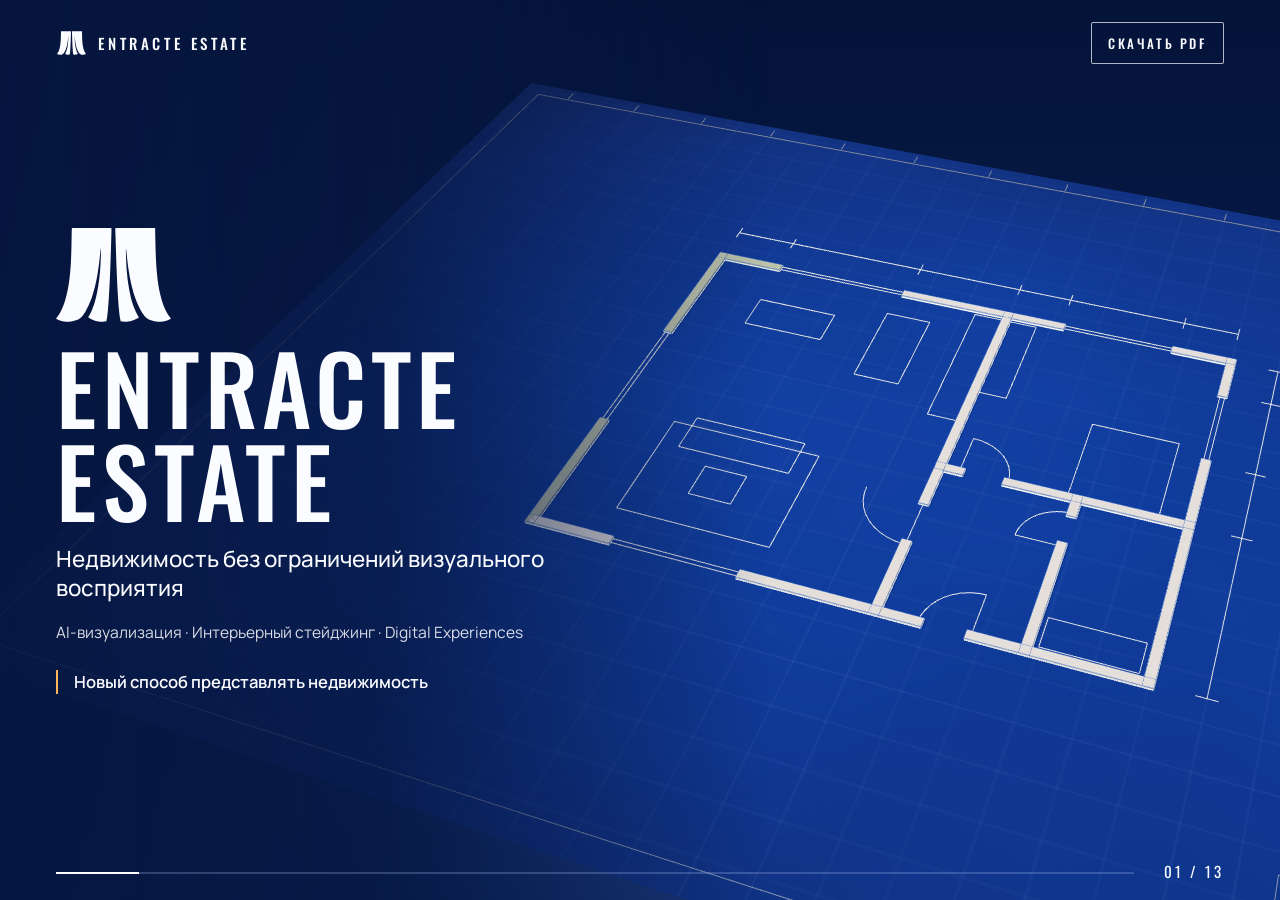
<file: show/index.html>
<!doctype html>
<html lang="ru">
<head>
<meta charset="utf-8">
<meta name="viewport" content="width=device-width,initial-scale=1,viewport-fit=cover">
<title>ENTRACTE ESTATE</title>
<meta name="description" content="ENTRACTE ESTATE: недвижимость без ограничений визуального восприятия">
<meta name="theme-color" content="#0A2560">
<link rel="preconnect" href="https://fonts.googleapis.com">
<link rel="preconnect" href="https://fonts.gstatic.com" crossorigin>
<link href="https://fonts.googleapis.com/css2?family=Manrope:wght@400;500;600&family=Oswald:wght@400;500&display=swap" rel="stylesheet" media="print" onload="this.media='all'">
<link rel="icon" href="assets/mark.svg" type="image/svg+xml">
<link rel="stylesheet" href="style.css">
<script type="importmap">{"imports":{"three":"./assets/three.module.min.js","three/addons/":"./assets/"}}</script>
</head>
<body>
<div id="sky"></div>
<canvas id="gl" aria-hidden="true"></canvas>
<div id="fallback" hidden><img id="fbimg" alt=""></div>

<div id="vf" aria-hidden="true"><i class="c1"></i><i class="c2"></i><i class="c3"></i><i class="c4"></i><b class="x"></b><span class="rec">REC</span><span class="ratio">3:2 · 24 MM</span></div>
<div id="tags" aria-hidden="true"></div>
<div id="plot" aria-hidden="true"><span>ВАШ ОБЪЕКТ</span></div>

<header id="top">
  <a class="brand" href="#1" aria-label="ENTRACTE ESTATE, в начало"><i class="mk"></i><span>ENTRACTE ESTATE</span></a>
  <a class="pdf" href="./assets/Entracte-Estate.pdf" download>Скачать PDF</a>
</header>

<main id="deck">
<section class="slide s-cover" data-i="1">
  <i class="mk mk-xl r"></i>
  <h1 class="r">ENTRACTE<br>ESTATE</h1>
  <p class="lead r">Недвижимость без ограничений визуального восприятия</p>
  <p class="t r">AI-визуализация · Интерьерный стейджинг · Digital Experiences</p>
  <p class="say r">Новый способ представлять недвижимость</p>
</section>

<section class="slide" data-i="2">
  <p class="kick r">ПРОБЛЕМА</p>
  <h2 class="r">ВАШ ОБЪЕКТ МОЖЕТ БОЛЬШЕ, ЧЕМ ПРОСТО ПОПАСТЬ В КАДР</h2>
  <p class="x t r">Обычная съёмка показывает недвижимость такой, какая она есть</p>
  <p class="x t r">Но покупатель выбирает не только стены, метраж и планировку</p>
  <p class="x t r">Он покупает представление о пространстве, образе жизни и возможностях, которые за ним стоят</p>
  <p class="say r">Мы помогаем показать то, что невозможно передать обычной съёмкой</p>
</section>

<section class="slide" data-i="3">
  <p class="kick r">КТО МЫ</p>
  <h2 class="r">МЫ РАСШИРЯЕМ ГРАНИЦЫ ПРЕЗЕНТАЦИИ НЕДВИЖИМОСТИ</h2>
  <p class="x t r">ENTRACTE ESTATE — агентство AI-упаковки недвижимости, объединяющее визуальное производство, интерьерный дизайн и цифровые технологии</p>
  <p class="x t r">Мы создаём инструменты, которые помогают агентствам недвижимости, девелоперам и строительным компаниям раскрывать потенциал своих объектов</p>
  <div class="dirs">
    <div class="dir r"><span class="dn">01</span><span class="dt">CINEMATIC VISUALIZATION</span></div>
    <div class="dir r"><span class="dn">02</span><span class="dt">AI INTERIOR DESIGN &amp; STAGING</span></div>
    <div class="dir r"><span class="dn">03</span><span class="dt">EXCLUSIVE DIGITAL EXPERIENCES</span></div>
  </div>
  <p class="x say r">Три направления — одна задача: сделать недвижимость визуально убедительнее</p>
</section>

<section class="slide" data-i="4">
  <p class="kick r">ВИДЕОВИЗУАЛИЗАЦИЯ</p>
  <h2 class="r">НЕ ПРОСТО ПОКАЗЫВАЕМ НЕДВИЖИМОСТЬ<br>СОЗДАЁМ ЕЁ ОБРАЗ</h2>
  <p class="x t r">От строгих архитектурных проходок до кинематографичных рекламных историй</p>
  <p class="x t r">Мы создаём видеоролики под конкретные задачи бизнеса и особенности каждого объекта</p>
  <div class="x cells">
    <div class="cell r"><h3>ADVERTISING</h3><p class="t s">Эмоциональные рекламные ролики, динамичные сценарии, эффектные ракурсы и нестандартные визуальные решения для социальных сетей и рекламных кампаний</p></div>
    <div class="cell r"><h3>PRESENTATION</h3><p class="t s">Реалистичные видеопроходки, демонстрация планировок, интерьеров и экстерьеров для знакомства потенциального покупателя с объектом</p></div>
  </div>
  <p class="x t s r">От сдержанной архитектурной эстетики до самых смелых творческих концепций</p>
  <p class="say r">Один объект — десятки способов его представить</p>
</section>

<section class="slide" data-i="5">
  <p class="kick r">ИНТЕРЬЕРНЫЙ СТЕЙДЖИНГ</p>
  <h2 class="r">ПУСТЫЕ МЕТРЫ ДОЛЖНЫ ОБРЕСТИ СОДЕРЖАНИЕ</h2>
  <p class="t r">Показываем не просто помещение, а то, каким оно может стать</p>
  <p class="x t r">Создаём интерьерные концепции, виртуальную меблировку и полноценные варианты оформления пространства</p>
  <h3 class="x r">ОТ ОДНОГО ОБЪЕКТА<br>К НЕСКОЛЬКИМ СЦЕНАРИЯМ</h3>
  <p class="x t r">Разные стили, комплектации, цветовые решения и концепции на выбор</p>
</section>

<section class="slide" data-i="6">
  <p class="kick r">ИНТЕРЬЕРНЫЙ СТЕЙДЖИНГ</p>
  <p class="x lead r">Но главное — визуализация не заканчивается красивой картинкой</p>
  <h2 class="r">КОНЦЕПЦИЯ + КОМПЛЕКТАЦИЯ + СМЕТА</h2>
  <div class="x ledger">
    <div class="lr r"><span class="ln">01</span><span class="lt">Подбор конкретной мебели, освещения и материалов</span></div>
    <div class="lr r"><span class="ln">02</span><span class="lt">Магазины, производители и мастерские</span></div>
    <div class="lr r"><span class="ln">03</span><span class="lt">Спецификация позиций</span></div>
    <div class="lr r"><span class="ln">04</span><span class="lt">Расчёт предполагаемой стоимости реализации</span></div>
  </div>
  <p class="say r">Вы получаете не просто представление о будущем интерьере, а основу для его практического воплощения</p>
</section>

<section class="slide" data-i="7">
  <p class="kick r">DIGITAL EXPERIENCES</p>
  <h2 class="r">НЕДВИЖИМОСТЬ, КОТОРУЮ МОЖНО ИССЛЕДОВАТЬ</h2>
  <p class="x t s r">Эксклюзивные цифровые решения для девелоперов и масштабных проектов</p>
  <p class="x t s r">Мы создаём интерактивные сайты и презентационные пространства, в которых потенциальный покупатель становится исследователем объекта</p>
  <p class="x t s r">Возможность не просто увидеть здание, а буквально изучить его изнутри</p>
  <p class="say r">Цифровая презентация, превращающая знакомство с объектом в самостоятельный опыт</p>
</section>

<section class="slide" data-i="8">
  <p class="kick r">СКОРОСТЬ И ПРОИЗВОДСТВО</p>
  <h2 class="r">СКОРОСТЬ, КОТОРАЯ МЕНЯЕТ ПОДХОД К ПРОИЗВОДСТВУ КОНТЕНТА</h2>
  <div class="bigs">
    <div class="big r"><span class="bn">24</span><span class="bu">ЧАСА</span><p class="x t s">Стандартный видеоролик</p></div>
    <div class="big r"><span class="bn">48</span><span class="bu">ЧАСОВ</span><p class="x t s">Стандартная интерьерная концепция</p></div>
    <div class="big r"><span class="bn">2–3</span><span class="bu">ДНЯ</span><p class="x t s">Комплексный заказ</p></div>
  </div>
  <p class="x note r"><em>Стандартные сроки при согласованных исходных материалах и типовом объёме работ</em></p>
</section>

<section class="slide" data-i="9">
  <h2 class="r">ВЫ ПОЛУЧАЕТЕ</h2>
  <div class="gl">
    <div class="gi r"><span class="gn">01</span><span class="gt">Скорость производства</span></div>
    <div class="gi r"><span class="gn">02</span><span class="gt">Свобода визуальных решений</span></div>
    <div class="gi r"><span class="gn">03</span><span class="gt">Масштабируемость контента</span></div>
    <div class="x gi r"><span class="gn">04</span><span class="gt">Отсутствие сложной организации съёмок</span></div>
    <div class="x gi r"><span class="gn">05</span><span class="gt">Возможность демонстрировать ещё не существующий результат</span></div>
  </div>
</section>

<section class="slide" data-i="10">
  <p class="kick r">СКОРОСТЬ И ПРОИЗВОДСТВО</p>
  <h2 class="r">ОТ ЗАДАЧИ ДО ГОТОВОГО РЕЗУЛЬТАТА</h2>
  <div class="steps">
    <div class="st r"><span class="sn">01</span><p class="t s">Получаем объект, материалы и пожелания</p></div>
    <div class="st r"><span class="sn">02</span><p class="t s">Формируем концепцию и согласовываем направление</p></div>
    <div class="st r"><span class="sn">03</span><p class="t s">Запускаем производство</p></div>
    <div class="x st r"><span class="sn">04</span><p class="t s">Проверяем, корректируем и доводим результат</p></div>
    <div class="x st r"><span class="sn">05</span><p class="t s">Передаём готовый материал</p></div>
  </div>
  <p class="x t s r">Вам не нужно собирать отдельную команду специалистов под каждую задачу</p>
  <p class="x say r">Один партнёр вместо нескольких производственных процессов</p>
</section>

<section class="slide" data-i="11">
  <p class="kick r">ПАРТНЁРСТВО</p>
  <h2 class="r">МЫ ЗАИНТЕРЕСОВАНЫ НЕ В ОДНОМ ЗАКАЗЕ, А В ДОЛГОСРОЧНОМ СОТРУДНИЧЕСТВЕ</h2>
  <p class="x t s r">ENTRACTE ESTATE может стать внешним визуальным подразделением вашей компании</p>
  <p class="x t s r">Мы открыты к различным форматам взаимодействия</p>
  <div class="x pf4">
    <div class="pf r"><h3>РЕГУЛЯРНОЕ ПРОИЗВОДСТВО</h3><p class="t xs">Постоянное создание видеоконтента и визуальных материалов для объектов и социальных сетей</p></div>
    <div class="pf r"><h3>АБОНЕНТСКОЕ СОТРУДНИЧЕСТВО</h3><p class="t xs">Системная работа с заранее согласованным объёмом задач</p></div>
    <div class="pf r"><h3>ИНДИВИДУАЛЬНЫЕ УСЛОВИЯ</h3><p class="t xs">Персональные решения под специфику бизнеса, объёмы и производственные потребности</p></div>
    <div class="pf r"><h3>ЭКСКЛЮЗИВНЫЕ ПРОЕКТЫ</h3><p class="t xs">Нестандартные визуальные концепции, цифровые продукты и комплексная упаковка объектов</p></div>
  </div>
  <p class="x say s r">Не предлагаем всем одинаковые условия</p>
  <p class="x say s r">Формируем модель сотрудничества исходя из ваших задач</p>
</section>

<section class="slide" data-i="12">
  <p class="kick r">НАЧНЁМ С ВАШЕГО ОБЪЕКТА</p>
  <h2 class="r">НЕ НУЖНО ВЕРИТЬ НА СЛОВО<br>ПОСМОТРИТЕ НА РЕЗУЛЬТАТ</h2>
  <p class="x lead r">Предлагаем бесплатно создать демонстрационный видеоролик продолжительностью 20–30 секунд на основе объекта вашей компании</p>
  <p class="x t r">Без обязательств по дальнейшему сотрудничеству</p>
  <p class="x t r">Вы увидите, как может выглядеть ваш объект в совершенно другой визуальной подаче</p>
  <h3 class="cta r">СНАЧАЛА РЕЗУЛЬТАТ<br>ПОТОМ РЕШЕНИЕ О ПАРТНЁРСТВЕ</h3>
</section>

<section class="slide s-end" data-i="13">
  <i class="mk mk-xl r"></i>
  <h1 class="r">ENTRACTE ESTATE</h1>
  <p class="lead r">Откройте новые возможности презентации недвижимости</p>
  <div class="contacts">
    <div class="r"><p class="kick">Telegram</p><p class="cv">@entracte3</p></div>
    <div class="r"><p class="kick">Телефон / WhatsApp</p><p class="cv">+7 951 441-60-96</p></div>
  </div>
</section>
</main>

<nav id="hud" aria-label="Навигация по слайдам">
  <button id="prev" class="edge l" aria-label="Предыдущий слайд"></button>
  <button id="next" class="edge rr" aria-label="Следующий слайд"></button>
  <div class="bar"><i id="barfill"></i></div>
  <span id="num">01 / 13</span>
</nav>
<script type="module" src="app.js"></script>
</body>
</html>
</file>
<file: show/style.css>
:root{--blue:#123E94;--deep:#0A2560;--ink:#06163F;--paper:#F2F5FB;--white:#FBFCFF;--soft:#9DB4EA;--amber:#FFB45A;--k:1;
  --sky-top:#041338;--sky-bot:#0A2560;--glow:#5C86E0}
*{box-sizing:border-box;margin:0;padding:0}
[hidden]{display:none!important}
html,body{height:100%;overflow:hidden;background:var(--deep);color:var(--white);overscroll-behavior:none}
body{font-family:'Manrope',Arial,sans-serif;-webkit-font-smoothing:antialiased;touch-action:none;user-select:none;-webkit-user-select:none}
#sky{position:fixed;inset:0;background:radial-gradient(70% 55% at 68% 78%,color-mix(in srgb,var(--glow) 42%,transparent) 0%,transparent 72%),linear-gradient(180deg,var(--sky-top) 0%,var(--sky-bot) 100%)}
#gl{position:fixed;inset:0;width:100%;height:100%;display:block}
#fallback{position:fixed;inset:0;display:flex;align-items:center;justify-content:center;background:var(--deep)}
#fallback img{max-width:100%;max-height:100%;object-fit:contain}
body.fb #deck,body.fb #vf,body.fb #tags,body.fb #plot{display:none}

/* text panel */
#deck{position:fixed;inset:0;pointer-events:none}
#deck::before{content:"";position:absolute;inset:0;background:linear-gradient(90deg,rgba(6,22,63,.92) 0%,rgba(6,22,63,.78) 30%,rgba(6,22,63,.35) 46%,rgba(6,22,63,0) 60%);opacity:var(--scrim,1);transition:opacity .8s}
.slide{position:absolute;left:0;top:0;bottom:0;width:min(47vw,760px);padding:calc(78px + 3vh) 3.6vw calc(56px + 3vh) 4.4vw;display:flex;flex-direction:column;justify-content:center;gap:calc(14px*var(--k));visibility:hidden}
.slide.on{visibility:visible}
.r{opacity:0;transform:translateY(16px);transition:opacity .45s ease,transform .45s ease}
.slide.on .r{opacity:1;transform:none;transition:opacity .8s cubic-bezier(.2,.7,.2,1),transform .8s cubic-bezier(.2,.7,.2,1)}

h1,h2,h3,.bn,.bu,.dn,.dt,.gn,.sn,.ln,.kick,.cv,#num,.pdf,.brand span{font-family:'Oswald','Arial Narrow',sans-serif;font-weight:500;text-transform:uppercase}
h1{font-size:calc(clamp(56px,7.4vw,118px)*var(--k));line-height:.98;letter-spacing:.05em}
h2{font-size:calc(clamp(30px,3.3vw,54px)*var(--k));line-height:1.06;letter-spacing:.02em;margin-bottom:calc(6px*var(--k))}
h3{font-size:calc(clamp(18px,1.55vw,26px)*var(--k));line-height:1.15;letter-spacing:.06em;font-weight:500}
.kick{font-weight:400;font-size:calc(clamp(13px,1vw,17px)*var(--k));letter-spacing:.32em;color:var(--soft);display:flex;align-items:center;gap:14px}
.kick::before{content:"";width:40px;height:2px;background:currentColor;flex:none}
.t{font-size:calc(clamp(15px,1.22vw,20px)*var(--k));line-height:1.5;color:rgba(251,252,255,.86);max-width:36em}
.t.s{font-size:calc(clamp(14px,1.08vw,18px)*var(--k))}
.t.xs{font-size:calc(clamp(12.5px,.92vw,15px)*var(--k));line-height:1.42}
.lead{font-size:calc(clamp(19px,1.75vw,29px)*var(--k));line-height:1.32;font-weight:500;max-width:28em}
.say{font-size:calc(clamp(16px,1.3vw,21px)*var(--k));line-height:1.4;font-weight:600;padding-left:16px;border-left:2px solid var(--amber);max-width:34em;margin-top:calc(8px*var(--k))}
.say.s{font-size:calc(clamp(14px,1.1vw,18px)*var(--k));margin-top:0}
.note{font-size:calc(clamp(13px,.95vw,15px)*var(--k));color:var(--soft);margin-top:calc(8px*var(--k))}
.s-cover,.s-end{gap:calc(18px*var(--k))}
.mk{display:inline-block;background:currentColor;-webkit-mask:url(assets/mark.svg) center/contain no-repeat;mask:url(assets/mark.svg) center/contain no-repeat;aspect-ratio:554/451}
.mk-xl{width:calc(clamp(90px,9vw,150px)*var(--k));color:var(--white)}
.dirs{display:flex;flex-direction:column;gap:calc(8px*var(--k));margin:calc(6px*var(--k)) 0}
.dir{display:flex;gap:18px;align-items:baseline;padding:calc(10px*var(--k)) 0;border-top:1px solid rgba(157,180,234,.4)}
.dn,.gn,.sn,.ln{color:var(--soft);font-size:calc(clamp(15px,1.1vw,18px)*var(--k));letter-spacing:.1em;flex:none;width:2.4em}
.dt{font-size:calc(clamp(17px,1.45vw,24px)*var(--k));letter-spacing:.06em}
.cells{display:grid;grid-template-columns:1fr 1fr;gap:calc(18px*var(--k)) 26px;margin:calc(6px*var(--k)) 0}
.cell{border-top:1px solid rgba(157,180,234,.45);padding-top:calc(12px*var(--k))}
.cell h3{margin-bottom:calc(8px*var(--k))}
.ledger{display:flex;flex-direction:column;margin:calc(6px*var(--k)) 0}
.lr{display:flex;gap:16px;align-items:baseline;padding:calc(11px*var(--k)) 0;border-top:1px solid rgba(157,180,234,.4)}
.lr:last-child{border-bottom:1px solid rgba(157,180,234,.4)}
.ln{color:var(--amber)}
.lt{font-size:calc(clamp(15px,1.2vw,19px)*var(--k));line-height:1.35}
.bigs{display:grid;grid-template-columns:repeat(3,1fr);gap:20px;margin:calc(10px*var(--k)) 0}
.big{border-top:2px solid var(--amber);padding-top:calc(12px*var(--k))}
.bn{display:block;font-size:calc(clamp(56px,6.2vw,104px)*var(--k));line-height:1;letter-spacing:.01em;background:linear-gradient(180deg,#fff 0%,#C9D7F7 100%);-webkit-background-clip:text;background-clip:text;color:transparent}
.bu{display:block;font-size:calc(clamp(15px,1.15vw,19px)*var(--k));letter-spacing:.22em;color:var(--soft);margin-top:4px}
.big .t{margin-top:calc(8px*var(--k))}
.gl{display:flex;flex-direction:column;margin-top:calc(8px*var(--k))}
.gi{display:flex;gap:20px;align-items:baseline;padding:calc(15px*var(--k)) 0;border-top:1px solid rgba(157,180,234,.4)}
.gi:last-child{border-bottom:1px solid rgba(157,180,234,.4)}
.gt{font-size:calc(clamp(18px,1.6vw,27px)*var(--k));line-height:1.3;font-weight:500}
.steps{display:flex;flex-direction:column;margin:calc(4px*var(--k)) 0}
.st{display:flex;gap:16px;align-items:baseline;padding:calc(9px*var(--k)) 0;border-top:1px solid rgba(157,180,234,.4)}
.st .t{margin:0}
.pf4{display:grid;grid-template-columns:1fr 1fr;gap:calc(14px*var(--k)) 24px;margin:calc(6px*var(--k)) 0}
.pf{border-top:1px solid rgba(157,180,234,.45);padding-top:calc(10px*var(--k))}
.pf h3{font-size:calc(clamp(14px,1.1vw,18px)*var(--k));margin-bottom:calc(6px*var(--k))}
.cta{color:var(--amber);margin-top:calc(8px*var(--k));font-size:calc(clamp(20px,1.8vw,30px)*var(--k))}
.contacts{display:flex;gap:44px;flex-wrap:wrap;margin-top:calc(10px*var(--k))}
.contacts .kick{margin-bottom:8px}
.cv{font-size:calc(clamp(24px,2.4vw,40px)*var(--k));letter-spacing:.03em;text-transform:none;font-weight:400}

/* overlays in the scene */
#vf{position:fixed;left:56vw;right:7vw;top:20vh;bottom:20vh;pointer-events:none;opacity:0;transform:scale(1.08);transition:opacity .7s,transform 1.1s cubic-bezier(.2,.7,.2,1)}
#vf.on{opacity:1;transform:none}
#vf i{position:absolute;width:44px;height:44px;border:0 solid var(--white)}
#vf .c1{left:0;top:0;border-left-width:2px;border-top-width:2px}
#vf .c2{right:0;top:0;border-right-width:2px;border-top-width:2px}
#vf .c3{left:0;bottom:0;border-left-width:2px;border-bottom-width:2px}
#vf .c4{right:0;bottom:0;border-right-width:2px;border-bottom-width:2px}
#vf .x{position:absolute;left:50%;top:50%;width:28px;height:28px;margin:-14px;background:linear-gradient(var(--white),var(--white)) center/2px 100% no-repeat,linear-gradient(var(--white),var(--white)) center/100% 2px no-repeat;opacity:.8}
#vf .rec,#vf .ratio{position:absolute;top:14px;font:500 13px/1 'Oswald',sans-serif;letter-spacing:.2em}
#vf .rec{left:58px;display:flex;align-items:center;gap:8px}
#vf .rec::before{content:"";width:9px;height:9px;border-radius:50%;background:#FF5A4E}
#vf .ratio{right:58px;color:var(--soft)}
#tags{position:fixed;inset:0;pointer-events:none}
.tag{position:absolute;left:0;top:0;display:flex;align-items:center;gap:8px;font:500 14px/1 'Oswald',sans-serif;letter-spacing:.12em;color:var(--ink);opacity:0;transition:opacity .5s;will-change:transform}
.tag.on{opacity:1}
.tag b{display:block;width:10px;height:10px;border-radius:50%;background:var(--amber);box-shadow:0 0 0 4px rgba(255,180,90,.28)}
.tag span{background:var(--white);padding:6px 9px;border-radius:2px;box-shadow:0 6px 18px rgba(6,22,63,.25)}
.tag i{display:block;width:34px;height:1.5px;background:var(--white)}
#plot{position:fixed;left:0;top:0;font:500 13px/1 'Oswald',sans-serif;letter-spacing:.28em;color:var(--white);opacity:0;transition:opacity .6s;pointer-events:none;white-space:nowrap}
#plot span{display:block;transform:translate(-50%,-50%);padding:7px 12px;border:1.5px dashed rgba(255,255,255,.8);background:rgba(6,22,63,.35)}
#plot.on{opacity:1}

/* chrome */
#top{position:fixed;left:0;right:0;top:0;display:flex;justify-content:space-between;align-items:center;padding:calc(22px + env(safe-area-inset-top,0px)) 4.4vw 0;z-index:5;pointer-events:none}
.brand,.pdf{pointer-events:auto;color:var(--white);text-decoration:none}
.brand{display:flex;align-items:center;gap:12px}
.brand .mk{width:30px}
.brand span{font-size:15px;letter-spacing:.24em}
.pdf{font-size:13px;letter-spacing:.2em;padding:10px 16px;border:1.5px solid rgba(251,252,255,.7);border-radius:2px;background:rgba(6,22,63,.35);transition:background .2s,color .2s}
.pdf:hover,.pdf:focus-visible{background:var(--white);color:var(--blue);outline:none}
#hud{position:fixed;inset:0;pointer-events:none;z-index:4}
.edge{position:absolute;top:0;bottom:0;width:16vw;background:none;border:0;pointer-events:auto;cursor:pointer;-webkit-tap-highlight-color:transparent}
.edge.l{left:0;cursor:w-resize}.edge.rr{right:0;cursor:e-resize}
.edge:focus-visible{outline:2px solid var(--white);outline-offset:-6px}
.bar{position:absolute;left:4.4vw;right:calc(4.4vw + 90px);bottom:calc(26px + env(safe-area-inset-bottom,0px));height:2px;background:rgba(157,180,234,.28)}
.bar i{display:block;height:100%;width:0;background:var(--white);transition:width .9s cubic-bezier(.6,0,.2,1)}
#num{position:absolute;right:4.4vw;bottom:calc(18px + env(safe-area-inset-bottom,0px));font-size:15px;letter-spacing:.2em;font-weight:400}

/* portrait / phone: scene on top (~58%), solid text panel at the bottom, expandable */
.grip{display:none}
@media (orientation:portrait),(max-aspect-ratio:1/1){
  :root{--ph:42svh;--pH:84svh;--panel:#0A2560;--pt:translateY(calc(var(--pH) - var(--ph)))}
  body.open{--pt:none}
  #deck::before{inset:auto 0 0 0;height:var(--pH);background:var(--panel);box-shadow:0 -14px 18px -4px rgba(10,37,96,.7);opacity:1;transform:var(--pt);transition:transform .45s cubic-bezier(.2,.7,.2,1)}
  .slide{left:0;right:0;top:auto;bottom:0;width:auto;height:var(--pH);padding:0 20px calc(60px + env(safe-area-inset-bottom,0px));justify-content:flex-start;gap:calc(10px*var(--k));overflow:hidden;overscroll-behavior:contain;transform:var(--pt);transition:transform .45s cubic-bezier(.2,.7,.2,1)}
  .slide>*{flex:none}
  .slide.on{pointer-events:auto}
  .slide.nog{padding-top:18px}
  body.open .slide{overflow-y:auto;touch-action:pan-y}
  body:not(.open) .x{display:none}
  .grip{display:flex;position:sticky;top:0;z-index:3;align-items:center;justify-content:space-between;height:46px;margin:0 -20px 2px;padding:0 20px;width:calc(100% + 40px);background:var(--panel);border:0;color:var(--soft);font:400 12px/1 'Oswald',sans-serif;letter-spacing:.26em;text-transform:uppercase;-webkit-tap-highlight-color:transparent;cursor:pointer}
  .grip::before{content:"";position:absolute;left:50%;top:8px;width:40px;height:4px;margin-left:-20px;border-radius:2px;background:rgba(157,180,234,.5)}
  .grip i{font-style:normal;display:inline-block;font-size:14px;margin-left:8px;transition:transform .3s}
  body.open .grip i{transform:rotate(180deg)}
  .grip .a{margin-left:auto;padding-top:12px}
  .grip .c{display:none}.grip .a{display:inline}
  body.open .grip .a{display:none}body.open .grip .c{display:inline;margin-left:auto;padding-top:12px}
  h1{font-size:calc(44px*var(--k))}
  h2{font-size:calc(25px*var(--k));margin-bottom:0}
  h3{font-size:calc(17px*var(--k))}
  .t{font-size:calc(14.5px*var(--k))}.t.s{font-size:calc(13.5px*var(--k))}.t.xs{font-size:calc(12.5px*var(--k))}
  .lead{font-size:calc(18px*var(--k))}.say{font-size:calc(14.5px*var(--k));padding-left:12px}.say.s{font-size:calc(13.5px*var(--k))}
  .kick{font-size:calc(12px*var(--k));letter-spacing:.26em}.kick::before{width:26px}
  .dt{font-size:calc(15px*var(--k))}.dn,.gn,.sn,.ln{font-size:calc(13px*var(--k))}
  .dir{padding:7px 0}.gi{padding:9px 0}.lr{padding:8px 0}.st{padding:7px 0}
  .lt{font-size:calc(14px*var(--k))}.gt{font-size:calc(16px*var(--k))}
  .bn{font-size:calc(46px*var(--k))}.bu{font-size:calc(12px*var(--k))}
  .pf h3{font-size:calc(13px*var(--k))}.cv{font-size:calc(24px*var(--k))}
  .cta{font-size:calc(19px*var(--k))}
  .s-cover .mk-xl,.s-end .mk-xl{display:none}
  .cells,.pf4{gap:calc(10px*var(--k)) 16px}
  .bigs{gap:12px}
  #top{padding:calc(12px + env(safe-area-inset-top,0px)) 16px 0}
  .brand span{display:none}.brand .mk{width:26px}
  .pdf{font-size:10px;letter-spacing:.16em;padding:6px 10px;border-width:1px;background:rgba(6,22,63,.5)}
  .bar{left:20px;right:96px;bottom:calc(24px + env(safe-area-inset-bottom,0px))}
  #num{right:20px;font-size:13px;bottom:calc(16px + env(safe-area-inset-bottom,0px))}
  #vf{left:9vw;right:9vw;top:12vh;bottom:auto;height:28vh}
  #vf i{width:30px;height:30px}
  #vf .rec{left:40px}#vf .ratio{right:40px}
  .edge{width:22vw;top:0;bottom:var(--ph)}
  body.open .edge{bottom:var(--pH)}
  /* fallback: slide picture full width, no black fields */
  body.fb,body.fb #fallback{background:#F2F5FB}
  #fallback{align-items:center}
  #fallback img{width:100%;max-height:none;height:auto}
  body.fb .brand,body.fb .pdf{color:var(--blue)}
  body.fb .pdf{border-color:rgba(18,62,148,.6);background:rgba(242,245,251,.7)}
  body.fb .bar{background:rgba(18,62,148,.2)}
  body.fb .bar i{background:var(--blue)}
  body.fb #num{color:var(--blue)}
  body.fb .edge{bottom:0}
}
@media (prefers-reduced-motion:reduce){.r,.slide.on .r,#vf,.bar i,.slide,#deck::before{transition:none}}
</file>
